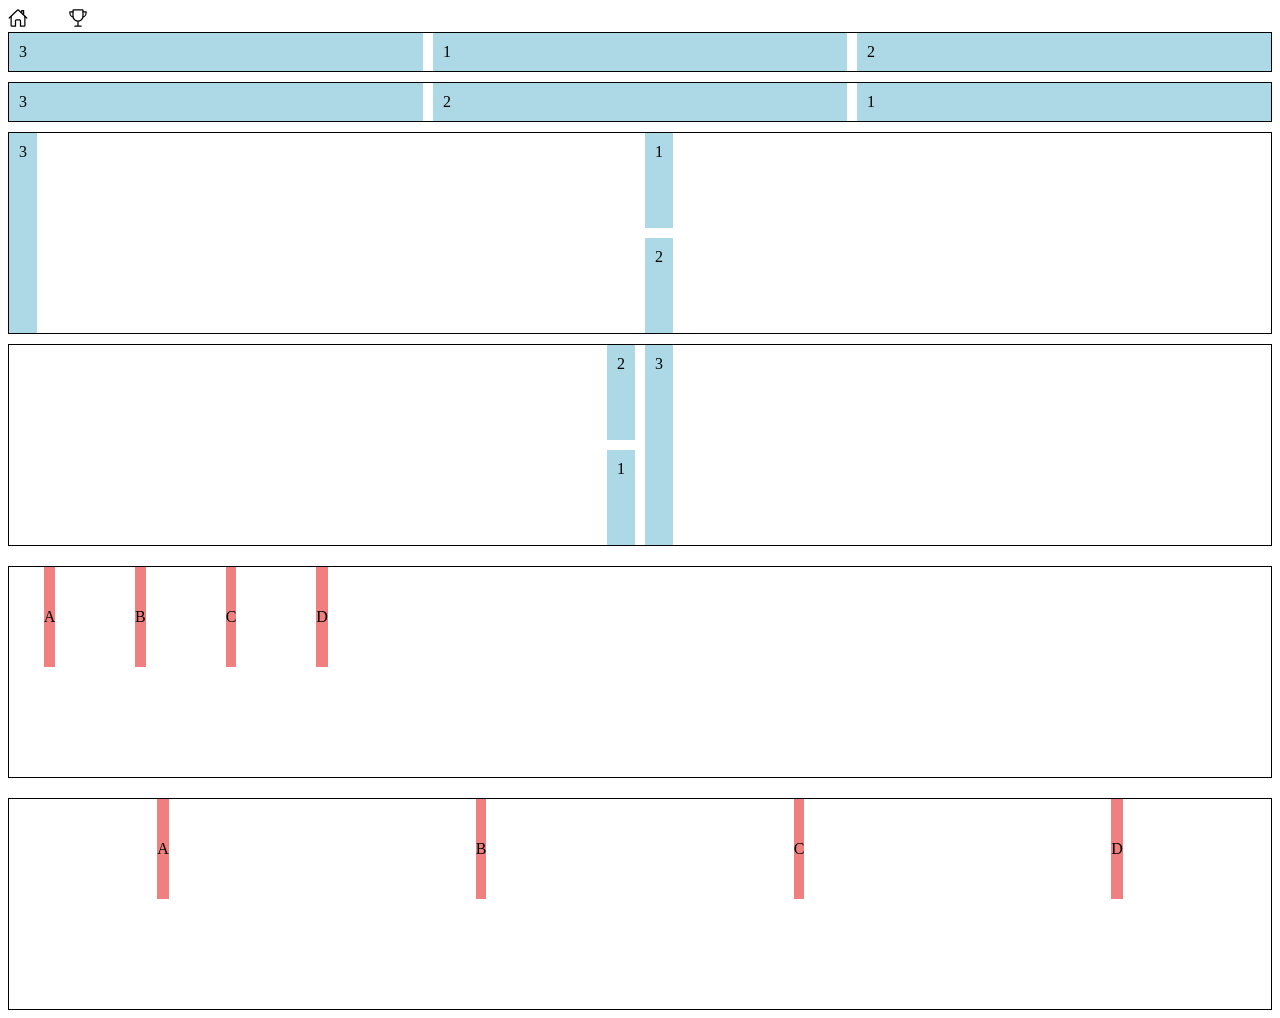
<file: training.html>
<!DOCTYPE html>
<html lang="es">
<head>
<meta charset="UTF-8">
<title>Flex y Grid</title>
<link rel="stylesheet" href="style-training.css">
</head>

<body>

<header>
    <div class="enlace">
        <a href="index.html">
            <img src="icons/home.svg" width="20px">
        </a>
    </div>

    <div class="enlace">
        <a href="historia_junior.html">
            <img src="icons/trofeo.svg" width="20px">
        </a>
    </div>
</header>

<div class="flex1">
    <div class="item item1">1</div>
    <div class="item item2">2</div>
    <div class="item">3</div>
</div>

<div class="flex2">
    <div class="item">1</div>
    <div class="item">2</div>
    <div class="item">3</div>
</div>

<div class="flex3">
    <div class="item">1</div>
    <div class="item">2</div>
    <div class="item">3</div>
</div>

<div class="flex4">
    <div class="item">1</div>
    <div class="item">2</div>
    <div class="item">3</div>
</div>

<div class="grid">
    <div class="box">A</div>
    <div class="box">B</div>
    <div class="box">C</div>
    <div class="box">D</div>
</div>

<div class="grid2">
    <div class="box">A</div>
    <div class="box">B</div>
    <div class="box">C</div>
    <div class="box">D</div>
</div>

</body>
</html>
</file>
<file: style-training.css>
header{
    display: flex;
    gap: 40px;
}

.enlace:hover{
    transform: scale(1.5);
    transition: 0.3s;
}

.enlace{
    transition: 0.3s;
}


.flex1 {
    display: flex;
    flex-direction: row;
    justify-content: flex-start;
    align-items: stretch;
    flex-wrap: nowrap;
    gap: 10px;
    border: 1px solid black;
    margin-bottom: 10px;
}

.flex2 {
    display: flex;
    flex-direction: row-reverse;
    justify-content: flex-end;
    align-items: flex-start;
    flex-wrap: wrap;
    gap: 10px;
    border: 1px solid black;
    margin-bottom: 10px;
}

.flex3 {
    display: flex;
    flex-direction: column;
    justify-content: center;
    align-items: flex-end;
    flex-wrap: wrap-reverse;
    gap: 10px;
    border: 1px solid black;
    margin-bottom: 10px;
    height: 200px;
}

.flex4 {
    display: flex;
    flex-direction: column-reverse;
    justify-content: space-between;
    align-items: center;
    align-content: center;
    flex-wrap: wrap;
    gap: 10px;
    border: 1px solid black;
    height: 200px;
}

.item {
    background: lightblue;
    padding: 10px;
    flex-grow: 1;
    flex-shrink: 1;
    flex-basis: 50px;
}

.item1 {
    order: 1;
}

.item2 {
    order: 2;
    align-self: flex-end;
}

.grid {
    display: grid;
    grid-template-columns: repeat(auto-fill, minmax(80px, 1fr));
    grid-template-rows: repeat(2, 100px);
    grid-gap: 10px;
    justify-items: center;
    margin-top: 20px;
    border: 1px solid black;
}

.grid2 {
    display: grid;
    grid-template-columns: repeat(auto-fit, minmax(80px, 1fr));
    grid-template-rows: repeat(2, 100px);
    grid-gap: 10px;
    justify-items: center;
    margin-top: 20px;
    border: 1px solid black;
}

.box {
    background: lightcoral;
    display: flex;
    justify-content: center;
    align-items: center;
}
</file>
